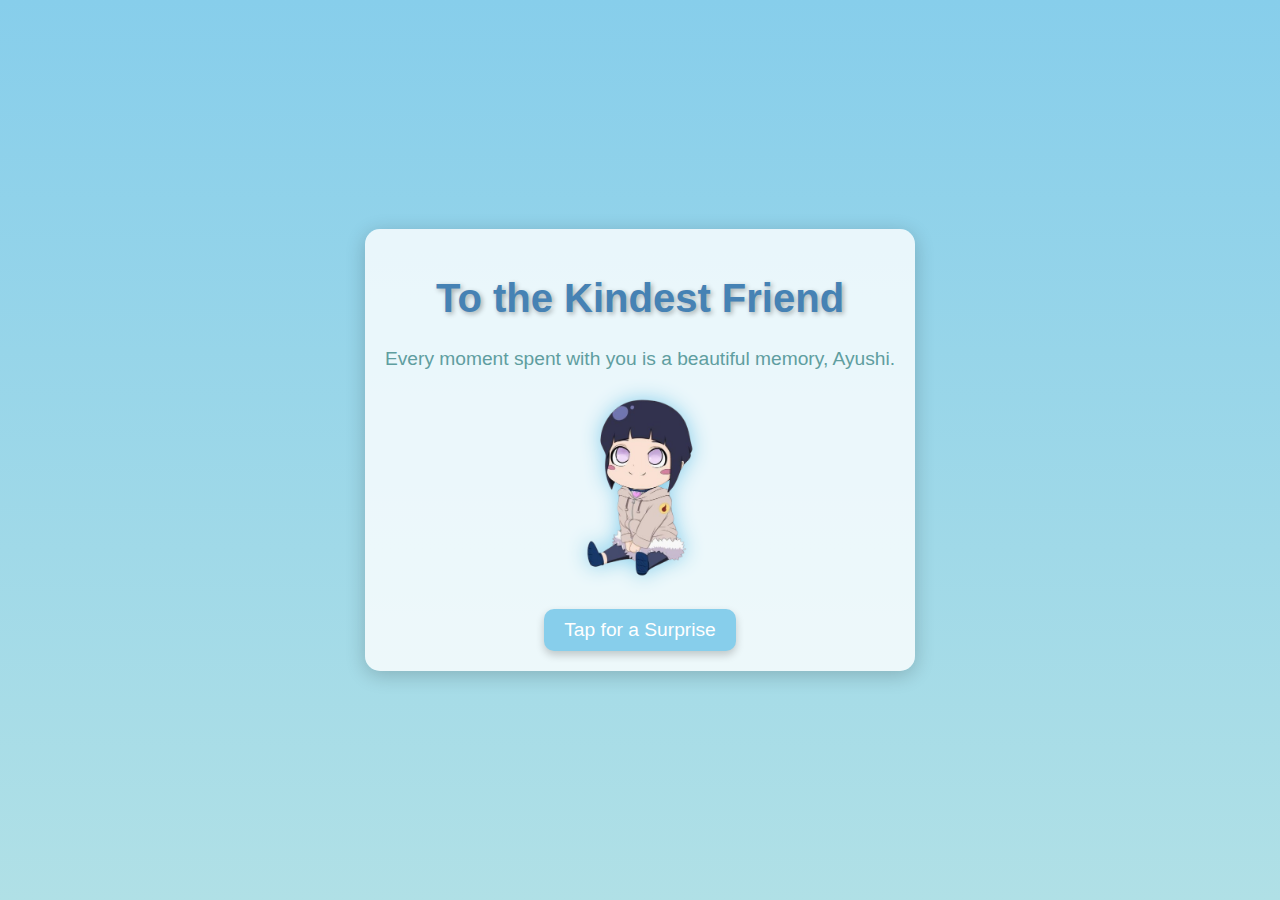
<file: index.html>
<!DOCTYPE html>
<html lang="en">
<head>
    <meta charset="UTF-8">
    <meta name="viewport" content="width=device-width, initial-scale=1.0">
    <title>For Ayushi</title>
    <link rel="stylesheet" href="styles.css">
</head>
<body>
    <!-- Sky Blue Aesthetic Page -->
    <div class="container">
        <!-- Starting Section -->
        <div class="intro-section">
            <h1>To the Kindest Friend</h1>
            <p>Every moment spent with you is a beautiful memory, Ayushi.</p>
        </div>
        
        <!-- Hinata Hyuga Figure -->
        <div class="hinata-section">
            <img src="hinata.png" alt="Hinata Hyuga" class="hinata-figure">
        </div>

        <!-- Surprise Message -->
        <div class="surprise-message">
            <p class="hidden-message">💙 Thank you for being my Hinata, my loyal and kind friend! 💙</p>
        </div>

        <!-- Animated Button to Reveal Surprise -->
        <button id="reveal-btn">Tap for a Surprise</button>

        <!-- Friendship Game Button (Hidden Initially) -->
        <button id="friendship-game-btn" class="game-btn" style="display:none;">Start Friendship Game</button>
    </div>

    <script src="script.js"></script>
</body>
</html>
</file>
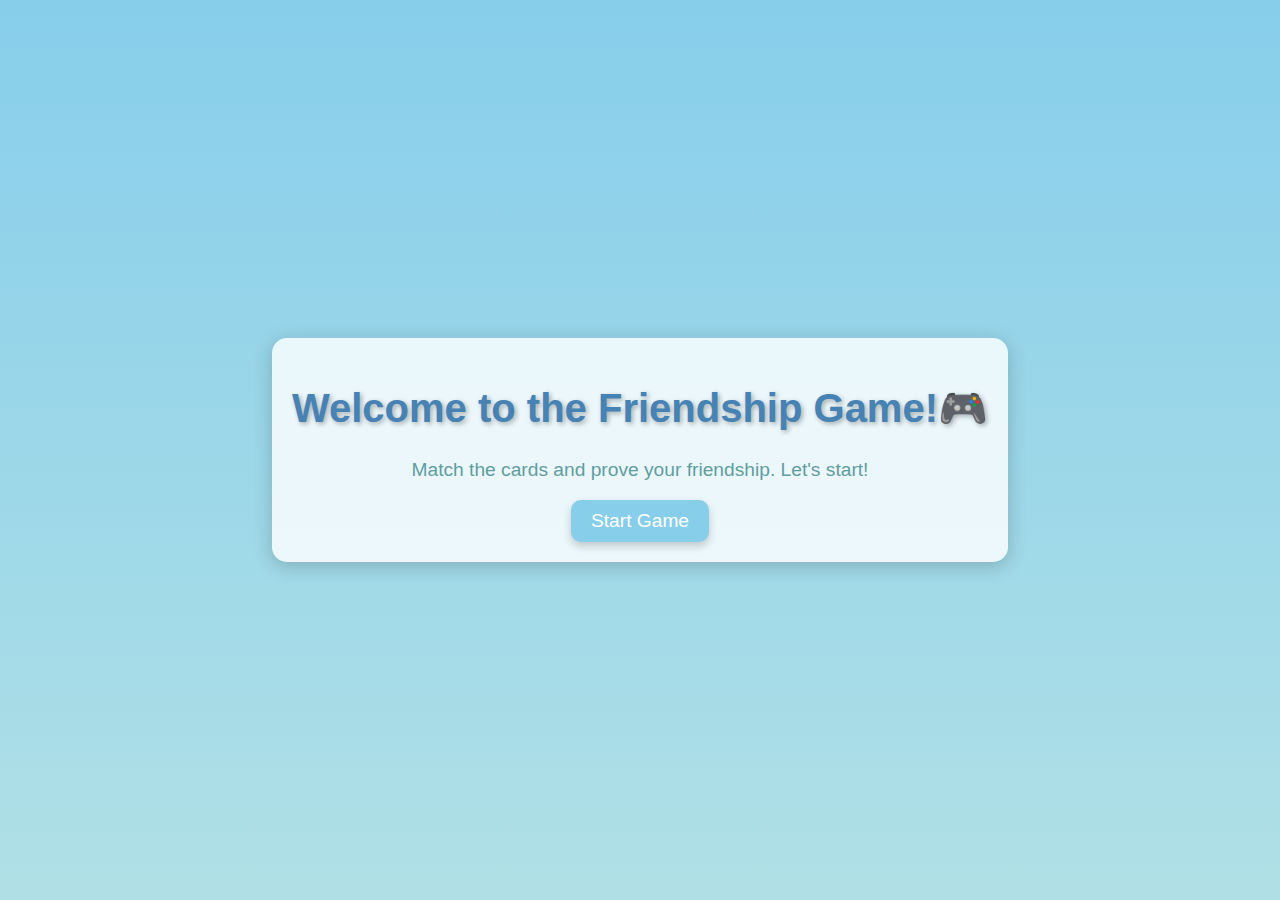
<file: game.html>
<!DOCTYPE html>
<html lang="en">
<head>
    <meta charset="UTF-8">
    <meta name="viewport" content="width=device-width, initial-scale=1.0">
    <title>Friendship Game</title>
    <link rel="stylesheet" href="game.css">
</head>
<body>
    <div class="game-container">
        <!-- Welcome Message -->
        <div id="welcome-message" class="message">
            <h1>Welcome to the Friendship Game!🎮</h1>
            <p>Match the cards and prove your friendship. Let's start!</p>
            <button id="start-game-btn" class="game-btn">Start Game</button>
        </div>

        <!-- Game Section (Initially hidden) -->
        <div id="game-section" class="game-section" style="display:none;">
            <h2>Match the Cards</h2>
            <div id="cards-container" class="cards-container">
                <!-- Cards will be dynamically inserted here -->
            </div>
            <button id="restart-game-btn" class="game-btn" style="display:none;">Restart Game</button>
        </div>

        <!-- Congratulations Section (Initially hidden) -->
        <div id="congratulations-section" class="message" style="display:none;">
            <h2> 🎉congratulations 🎉, Best Friend!💗</h2>
            <p>You matched all the cards!😸 Here's your Best Friend Certificate:</p>
            <img src="certificate.jpg" alt="Best Friend Certificate" class="certificate-img">
            <button id="restart-btn" class="game-btn">Restart Game</button>
        </div>
    </div>

    <script src="game.js"></script>
</body>
</html>
</file>
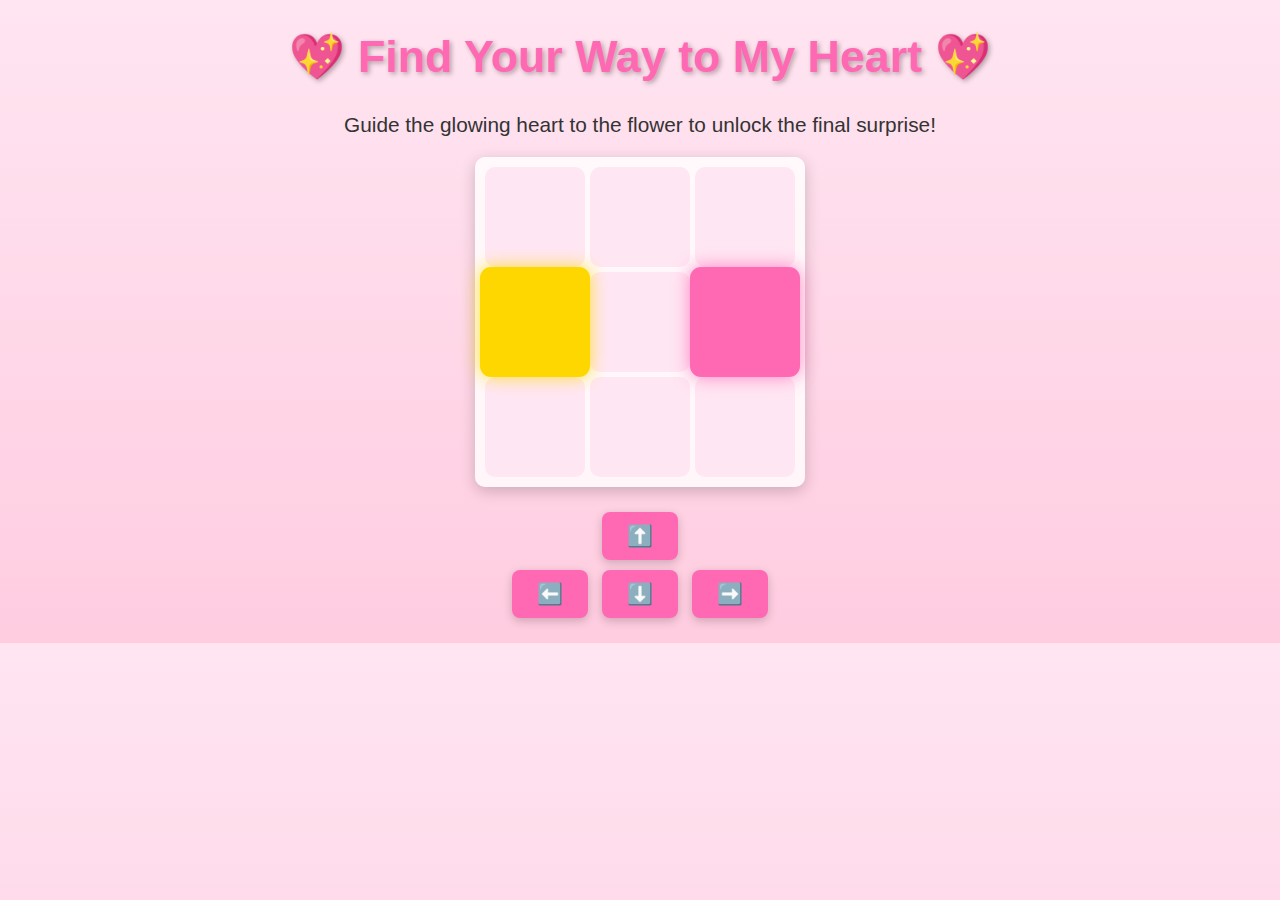
<file: love_game.html>
<!DOCTYPE html>
<html lang="en">
<head>
  <meta charset="UTF-8">
  <meta name="viewport" content="width=device-width, initial-scale=1.0">
  <title>Love Game</title>
  <link rel="stylesheet" href="love.css">
</head>
<body>
  <div class="love-game">
    <h1>💖 Find Your Way to My Heart 💖</h1>
    <p>Guide the glowing heart to the flower to unlock the final surprise!</p>

    <!-- Game Container -->
    <div class="game-container">
      <div class="maze" id="maze">
        <div class="cell" id="cell-0"></div>
        <div class="cell" id="cell-1"></div>
        <div class="cell" id="cell-2"></div>
        <div class="cell flower" id="cell-3"></div>
        <div class="cell" id="cell-4"></div>
        <div class="cell heart" id="cell-5"></div>
        <div class="cell" id="cell-6"></div>
        <div class="cell" id="cell-7"></div>
        <div class="cell" id="cell-8"></div>
      </div>
    </div>

    <!-- Controls -->
    <div class="controls">
      <button onclick="moveHeart('up')">⬆️</button>
      <div>
        <button onclick="moveHeart('left')">⬅️</button>
        <button onclick="moveHeart('down')">⬇️</button>
        <button onclick="moveHeart('right')">➡️</button>
      </div>
    </div>

    <!-- Final Message -->
    <div class="final-message hidden">
      <h2>🌹 You've Found My Heart! 🌹</h2>
      <p>Will you marry me, Saniya? 💍</p>
      <button onclick="location.href='love_game2.html'">Play Love Game 2 🎮</button>
    </div>
  </div>

  <script src="love.js"></script>
</body>
</html>
</file>
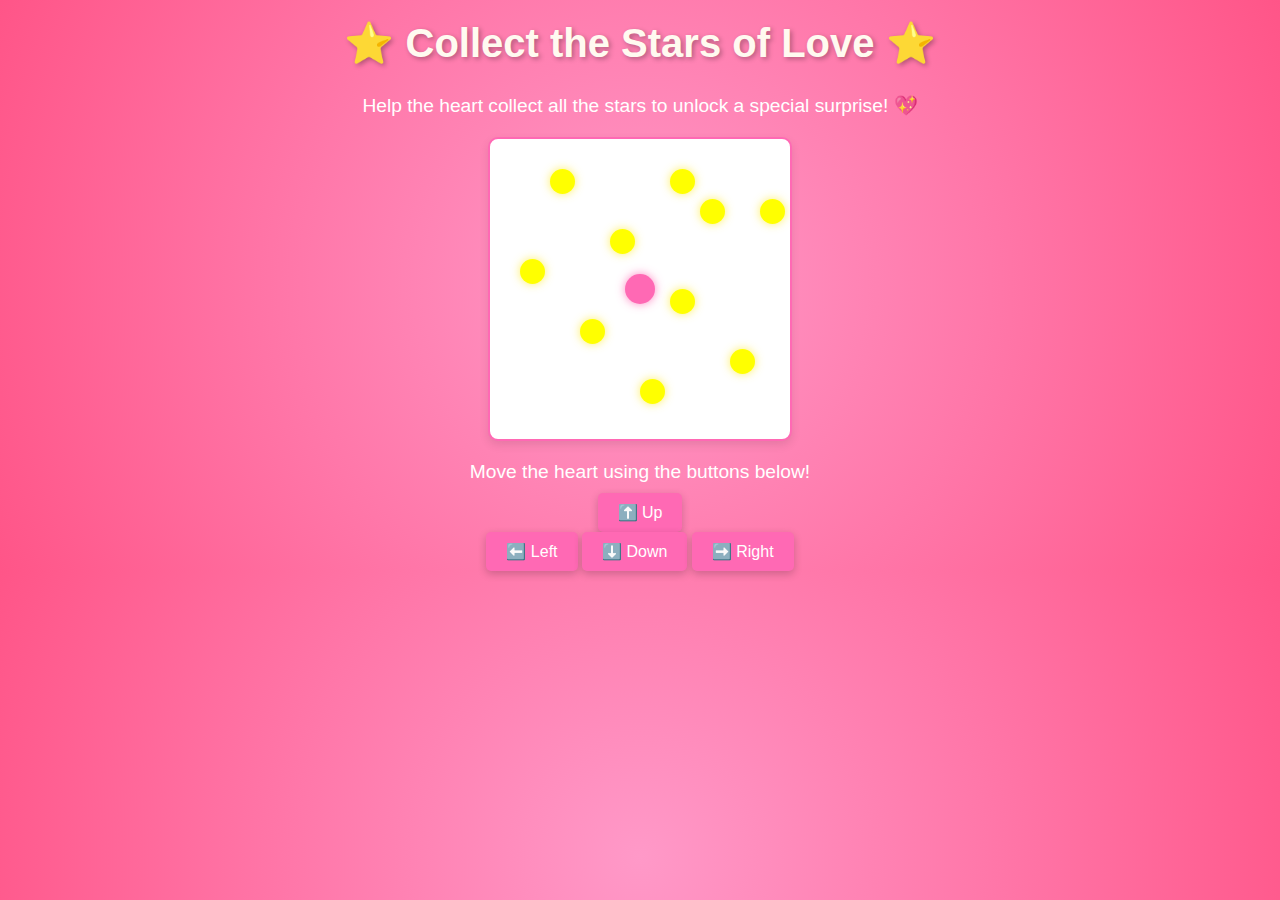
<file: love_game2.html>
<!DOCTYPE html>
<html lang="en">
<head>
  <meta charset="UTF-8">
  <meta name="viewport" content="width=device-width, initial-scale=1.0">
  <title>Love Stars</title>
  <link rel="stylesheet" href="love2.css">
</head>
<body>
  <div class="love-stars-game">
    <h1>⭐ Collect the Stars of Love ⭐</h1>
    <p>Help the heart collect all the stars to unlock a special surprise! 💖</p>

    <!-- Game Area -->
    <div class="game-area" id="game-area">
      <!-- Heart (player) -->
      <div class="heart" id="heart"></div>

      <!-- Stars -->
      <div class="star" style="top: 10%; left: 20%;" id="star-1"></div>
      <div class="star" style="top: 20%; left: 70%;" id="star-2"></div>
      <div class="star" style="top: 30%; left: 40%;" id="star-3"></div>
      <div class="star" style="top: 50%; left: 60%;" id="star-4"></div>
      <div class="star" style="top: 60%; left: 30%;" id="star-5"></div>
      <div class="star" style="top: 70%; left: 80%;" id="star-6"></div>
      <div class="star" style="top: 40%; left: 10%;" id="star-7"></div>
      <div class="star" style="top: 80%; left: 50%;" id="star-8"></div>
      <div class="star" style="top: 20%; left: 90%;" id="star-9"></div>
      <div class="star" style="top: 10%; left: 60%;" id="star-10"></div>
    </div>

    <!-- Final Message -->
    <div class="hidden">
      <h2>✨ You've Collected All the Stars! ✨</h2>
      <p>
        Saniya Babu 😽, you’ve unlocked my heart. Will you become my chintu's mom? 💍  
        Let’s start a beautiful journey together! 🌹
      </p>
      <button onclick="location.href='qna.html'">💖 QnA Saniya Babu 💖</button>
    </div>
  </div>

  <!-- Message Card -->
  <div class="message-card hidden" id="message-card">
    <div class="message-content" id="message-content"></div>
  </div>

  <!-- Controls -->
  <div class="controls">
    <p>Move the heart using the buttons below!</p>
    <button onclick="moveHeart('up')">⬆️ Up</button>
    <div>
      <button onclick="moveHeart('left')">⬅️ Left</button>
      <button onclick="moveHeart('down')">⬇️ Down</button>
      <button onclick="moveHeart('right')">➡️ Right</button>
    </div>
  </div>

  <script src="love2.js"></script>
</body>
</html>
</file>
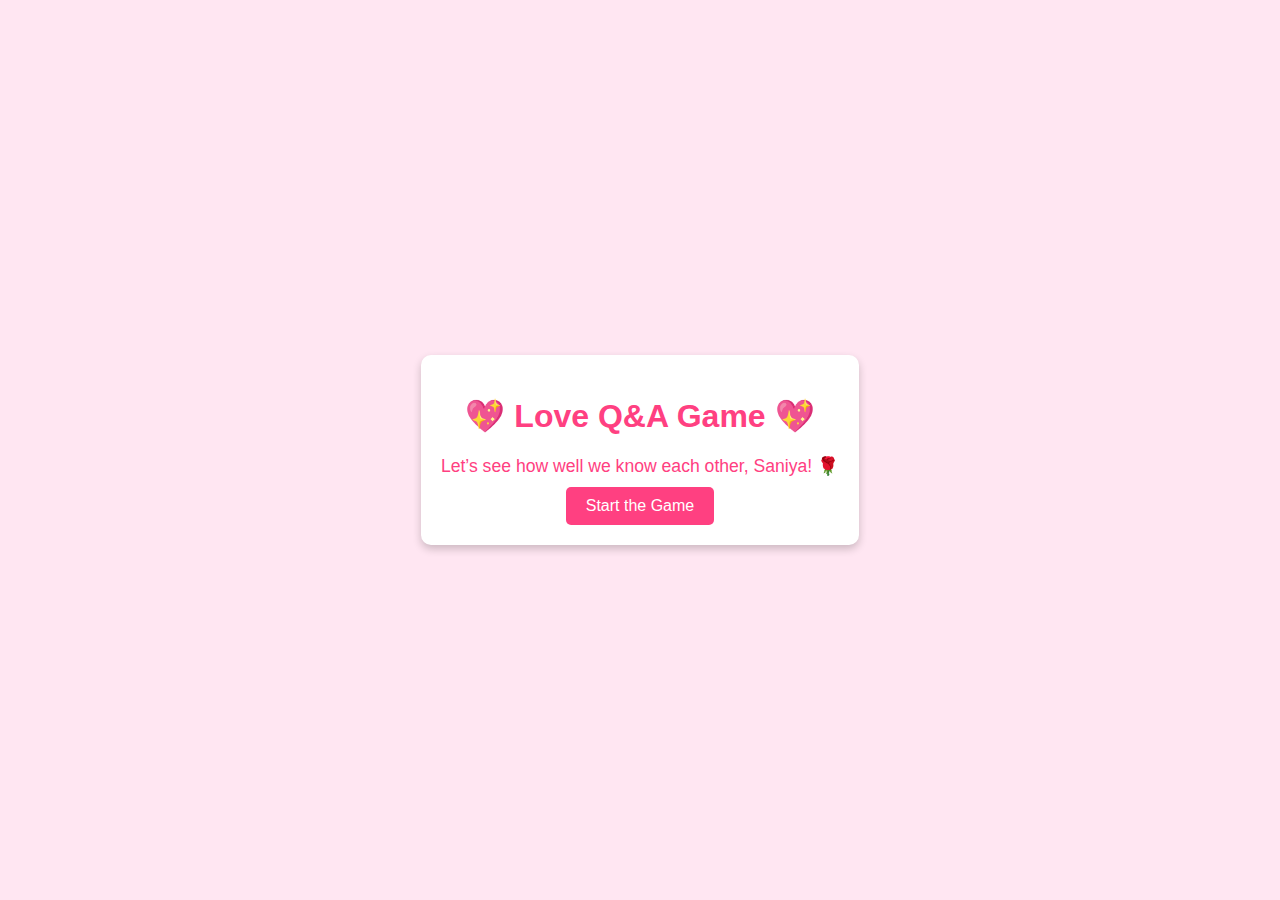
<file: qna.html>
<!DOCTYPE html>
<html lang="en">
<head>
  <meta charset="UTF-8">
  <meta name="viewport" content="width=device-width, initial-scale=1.0">
  <title>Love Q&A Game</title>
  <link rel="stylesheet" href="qna.css">
</head>
<body>
  <div class="love-qna">
    <h1>💖 Love Q&A Game 💖</h1>
    <p>Let’s see how well we know each other, Saniya! 🌹</p>
    <div id="question-container" class="hidden">
      <h2 id="question"></h2>
      <div class="answers">
        <button onclick="checkAnswer(0)" id="btn0"></button>
        <button onclick="checkAnswer(1)" id="btn1"></button>
        <button onclick="checkAnswer(2)" id="btn2"></button>
        <button onclick="checkAnswer(3)" id="btn3"></button>
      </div>
    </div>
    <div id="result-container" class="hidden">
      <h2>✨ Your Score: <span id="score"></span> / <span id="total"></span> ✨</h2>
      <p id="final-message"></p>
    </div>
    <button id="start-btn" onclick="startGame()">Start the Game</button>
  </div>

  <script src="qna.js"></script>
</body>
</html>
</file>
<file: styles.css>
/* General Body Styling */
body {
    margin: 0;
    padding: 0;
    font-family: 'Arial', sans-serif;
    background: linear-gradient(to bottom, #87CEEB, #B0E0E6);
    color: #fff;
    text-align: center;
    height: 100vh;
    display: flex;
    justify-content: center;
    align-items: center;
}

.container {
    position: relative;
    max-width: 700px;
    padding: 20px;
    box-shadow: 0px 4px 20px rgba(0, 0, 0, 0.2);
    border-radius: 15px;
    background: rgba(255, 255, 255, 0.8);
    color: #333;
}

/* Intro Section */
.intro-section h1 {
    font-size: 2.5rem;
    color: #4682B4;
    text-shadow: 2px 2px 5px rgba(0, 0, 0, 0.3);
}

.intro-section p {
    font-size: 1.2rem;
    margin-top: 10px;
    color: #5F9EA0;
}

/* Hinata Figure */
.hinata-section {
    margin: 20px 0;
}

.hinata-figure {
    width: 200px;
    height: auto;
    animation: float 3s ease-in-out infinite;
    filter: drop-shadow(0 0 10px #87CEEB);
}

@keyframes float {
    0% {
        transform: translateY(0);
    }
    50% {
        transform: translateY(-20px);
    }
    100% {
        transform: translateY(0);
    }
}

/* Surprise Message */
.surprise-message {
    margin-top: 20px;
}

.hidden-message {
    display: none;
    font-size: 1.5rem;
    color: #4682B4;
    text-shadow: 0px 4px 8px rgba(0, 0, 0, 0.3);
    margin: 15px 0;
}

/* Button */
button {
    padding: 10px 20px;
    font-size: 1.2rem;
    border: none;
    background-color: #87CEEB;
    color: #fff;
    border-radius: 10px;
    cursor: pointer;
    box-shadow: 0px 4px 8px rgba(0, 0, 0, 0.2);
    transition: background 0.3s, transform 0.2s;
}

button:hover {
    background-color: #4682B4;
    transform: scale(1.1);
}

/* Friendship Game Button Styling */
.game-btn {
    background-color: #00bfff; /* Sky blue color */
    color: white;
    font-size: 18px;
    padding: 12px 24px;
    border: none;
    border-radius: 5px;
    cursor: pointer;
    margin-top: 20px;
    display: block;
    margin-left: auto;
    margin-right: auto;/* Adjust spacing */
    text-align: center;
}

.game-btn:hover {
    background-color: #1e90ff; /* Darker shade on hover */
}
</file>
<file: game.css>
/* General Body Styling */
body {
    margin: 0;
    padding: 0;
    font-family: 'Arial', sans-serif;
    background: linear-gradient(to bottom, #87CEEB, #B0E0E6);
    color: #fff;
    text-align: center;
    height: 100vh;
    display: flex;
    justify-content: center;
    align-items: center;
}

.game-container {
    position: relative;
    max-width: 700px;
    padding: 20px;
    box-shadow: 0px 4px 20px rgba(0, 0, 0, 0.2);
    border-radius: 15px;
    background: rgba(255, 255, 255, 0.8);
    color: #333;
}

/* Game Messages */
.message h1, .message h2 {
    font-size: 2.5rem;
    color: #4682B4;
    text-shadow: 2px 2px 5px rgba(0, 0, 0, 0.3);
}

.message p {
    font-size: 1.2rem;
    color: #5F9EA0;
}

/* Buttons */
.game-btn {
    padding: 10px 20px;
    font-size: 1.2rem;
    border: none;
    background-color: #87CEEB;
    color: #fff;
    border-radius: 10px;
    cursor: pointer;
    box-shadow: 0px 4px 8px rgba(0, 0, 0, 0.2);
    transition: background 0.3s, transform 0.2s;
}

.game-btn:hover {
    background-color: #4682B4;
    transform: scale(1.1);
}

/* Cards Container */
.cards-container {
    display: grid;
    grid-template-columns: repeat(4, 150px);
    gap: 10px;
    justify-content: center;
    margin: 20px 0;
    padding: 20px;
    background-color: #fff;
    border-radius: 15px;
    box-shadow: 0px 6px 10px rgba(0, 0, 0, 0.1);
}

/* Card Styles */
.card {
    width: 150px;
    height: 150px;
    background-color: #4682B4;
    display: flex;
    justify-content: center;
    align-items: center;
    border-radius: 10px;
    cursor: pointer;
    position: relative;
    font-size: 2rem;
    color: #fff;
    box-shadow: 0px 4px 8px rgba(0, 0, 0, 0.2);
    transition: transform 0.3s ease-in-out;
    overflow: hidden;
}

/* Card Dark Flipped Side */
.card .card-back {
    background-color: rgba(0, 0, 0, 0.7);
    width: 100%;
    height: 100%;
    position: absolute;
    top: 0;
    left: 0;
    border-radius: 10px;
    display: flex;
    justify-content: center;
    align-items: center;
    color: #fff;
    font-size: 1.5rem;
    opacity: 1;
    transition: opacity 0.3s ease-in-out;
}

/* Card Image */
.card img {
    width: 80%;
    height: auto;
    display: none;
}

/* Hover Effect on Cards */
.card:hover {
    transform: scale(1.1);
}

/* Flipped Card Styles */
.card.flipped .card-back {
    opacity: 0;
}

.card.flipped img {
    display: block;
}

/* Certificate Image */
.certificate-img {
    width: 300px;
    height: auto;
    margin-top: 20px;
}
</file>
<file: love.css>
/* General Styles */
body {
  font-family: "Poppins", sans-serif;
  background: linear-gradient(to bottom, #ffe5f1, #ffcce0);
  text-align: center;
  color: #333;
  margin: 0;
  padding: 0;
  overflow: hidden;
}

h1 {
  font-size: 2.8rem;
  color: #ff69b4;
  margin-top: 30px;
  text-shadow: 2px 2px 5px rgba(0, 0, 0, 0.3);
}

p {
  font-size: 1.3rem;
  margin-bottom: 20px;
}

.game-container {
  display: flex;
  justify-content: center;
  margin: 20px auto;
}

.maze {
  display: grid;
  grid-template-columns: repeat(3, 100px);
  grid-gap: 5px;
  padding: 10px;
  background-color: rgba(255, 255, 255, 0.8);
  border-radius: 10px;
  box-shadow: 0 4px 15px rgba(0, 0, 0, 0.2);
}

.cell {
  width: 100px;
  height: 100px;
  background: #ffe6f3;
  border-radius: 10px;
  display: flex;
  align-items: center;
  justify-content: center;
  transition: background 0.3s, transform 0.3s;
}

.cell.heart {
  background: #ff69b4;
  box-shadow: 0 0 15px rgba(255, 105, 180, 0.8);
  transform: scale(1.1);
}

.cell.flower {
  background: #ffd700;
  box-shadow: 0 0 15px rgba(255, 223, 0, 0.8);
  transform: scale(1.1);
}

.controls {
  margin: 20px auto;
}

button {
  font-size: 1.3rem;
  padding: 12px 25px;
  margin: 5px;
  border: none;
  border-radius: 8px;
  background: #ff69b4;
  color: #fff;
  cursor: pointer;
  box-shadow: 0 3px 10px rgba(0, 0, 0, 0.2);
  transition: background 0.3s, transform 0.2s;
}

button:hover {
  background: #ff4081;
  transform: scale(1.1);
}

.final-message {
  margin-top: 30px;
}

.hidden {
  display: none;
}
</file>
<file: love2.css>
body {
  font-family: "Arial", sans-serif;
  background: radial-gradient(circle, #ff99c8, #ff77a9, #ff5588);
  color: #fff;
  margin: 0;
  padding: 0;
  text-align: center;
}

h1 {
  font-size: 2.5rem;
  color: floralwhite;
  margin-top: 20px;
  text-shadow: 2px 2px 5px rgba(0, 0, 0, 0.3);
}

p {
  font-size: 1.2rem;
  margin: 10px 0;
}

.love-stars-game {
  margin: 20px auto;
  max-width: 600px;
}

.game-area {
  position: relative;
  width: 300px;
  height: 300px;
  margin: 20px auto;
  border: 2px solid #ff69b4;
  background: #fff;
  box-shadow: 0 4px 10px rgba(0, 0, 0, 0.1);
  overflow: hidden;
  border-radius: 10px;
}

.heart {
  position: absolute;
  top: 50%;
  left: 50%;
  width: 30px;
  height: 30px;
  background: #ff69b4;
  border-radius: 50%;
  box-shadow: 0 0 10px rgba(255, 105, 180, 0.8);
  transform: translate(-50%, -50%);
}

.star {
  position: absolute;
  width: 25px;
  height: 25px;
  background: yellow;
  border-radius: 50%;
  box-shadow: 0 0 10px rgba(255, 235, 59, 0.8);
}

.final-message {
  margin-top: 20px;
  display: none;
}

button {
  font-size: 1rem;
  padding: 10px 20px;
  background: #ff69b4;
  color: white;
  border: none;
  border-radius: 5px;
  cursor: pointer;
  box-shadow: 0 3px 8px rgba(0, 0, 0, 0.2);
}

button:hover {
  background: #ff4081;
}

.message-card {
  position: fixed;
  top: 30%;
  left: 50%;
  transform: translate(-50%, -50%);
  background: #fff;
  border: 2px solid #ff69b4;
  border-radius: 10px;
  width: 80%;
  max-width: 400px;
  box-shadow: 0 4px 15px rgba(0, 0, 0, 0.3);
  padding: 30px;
  text-align: center;
  z-index: 1000;
}

.message-card .message-content {
  font-size: 1.2rem;
  color: #333;
}

.hidden {
  display: none;
}
</file>
<file: qna.css>
body {
  font-family: 'Poppins', sans-serif;
  background-color: #ffe6f2;
  color: #ff4081;
  margin: 0;
  padding: 0;
  display: flex;
  justify-content: center;
  align-items: center;
  height: 100vh;
}

.love-qna {
  text-align: center;
  padding: 20px;
  background: #fff;
  box-shadow: 0 4px 8px rgba(0, 0, 0, 0.2);
  border-radius: 10px;
  max-width: 500px;
}

h1 {
  font-size: 2em;
}

h2 {
  font-size: 1.5em;
}

.answers {
  display: flex;
  flex-direction: column;
  gap: 10px;
  margin-top: 20px;
}

button {
  background: #ff4081;
  color: white;
  border: none;
  padding: 10px 20px;
  border-radius: 5px;
  cursor: pointer;
  font-size: 1em;
  transition: background 0.3s ease;
}

button:hover {
  background: #e6396f;
}

.hidden {
  display: none;
}

p {
  font-size: 1.1em;
  margin: 10px 0;
}
</file>
